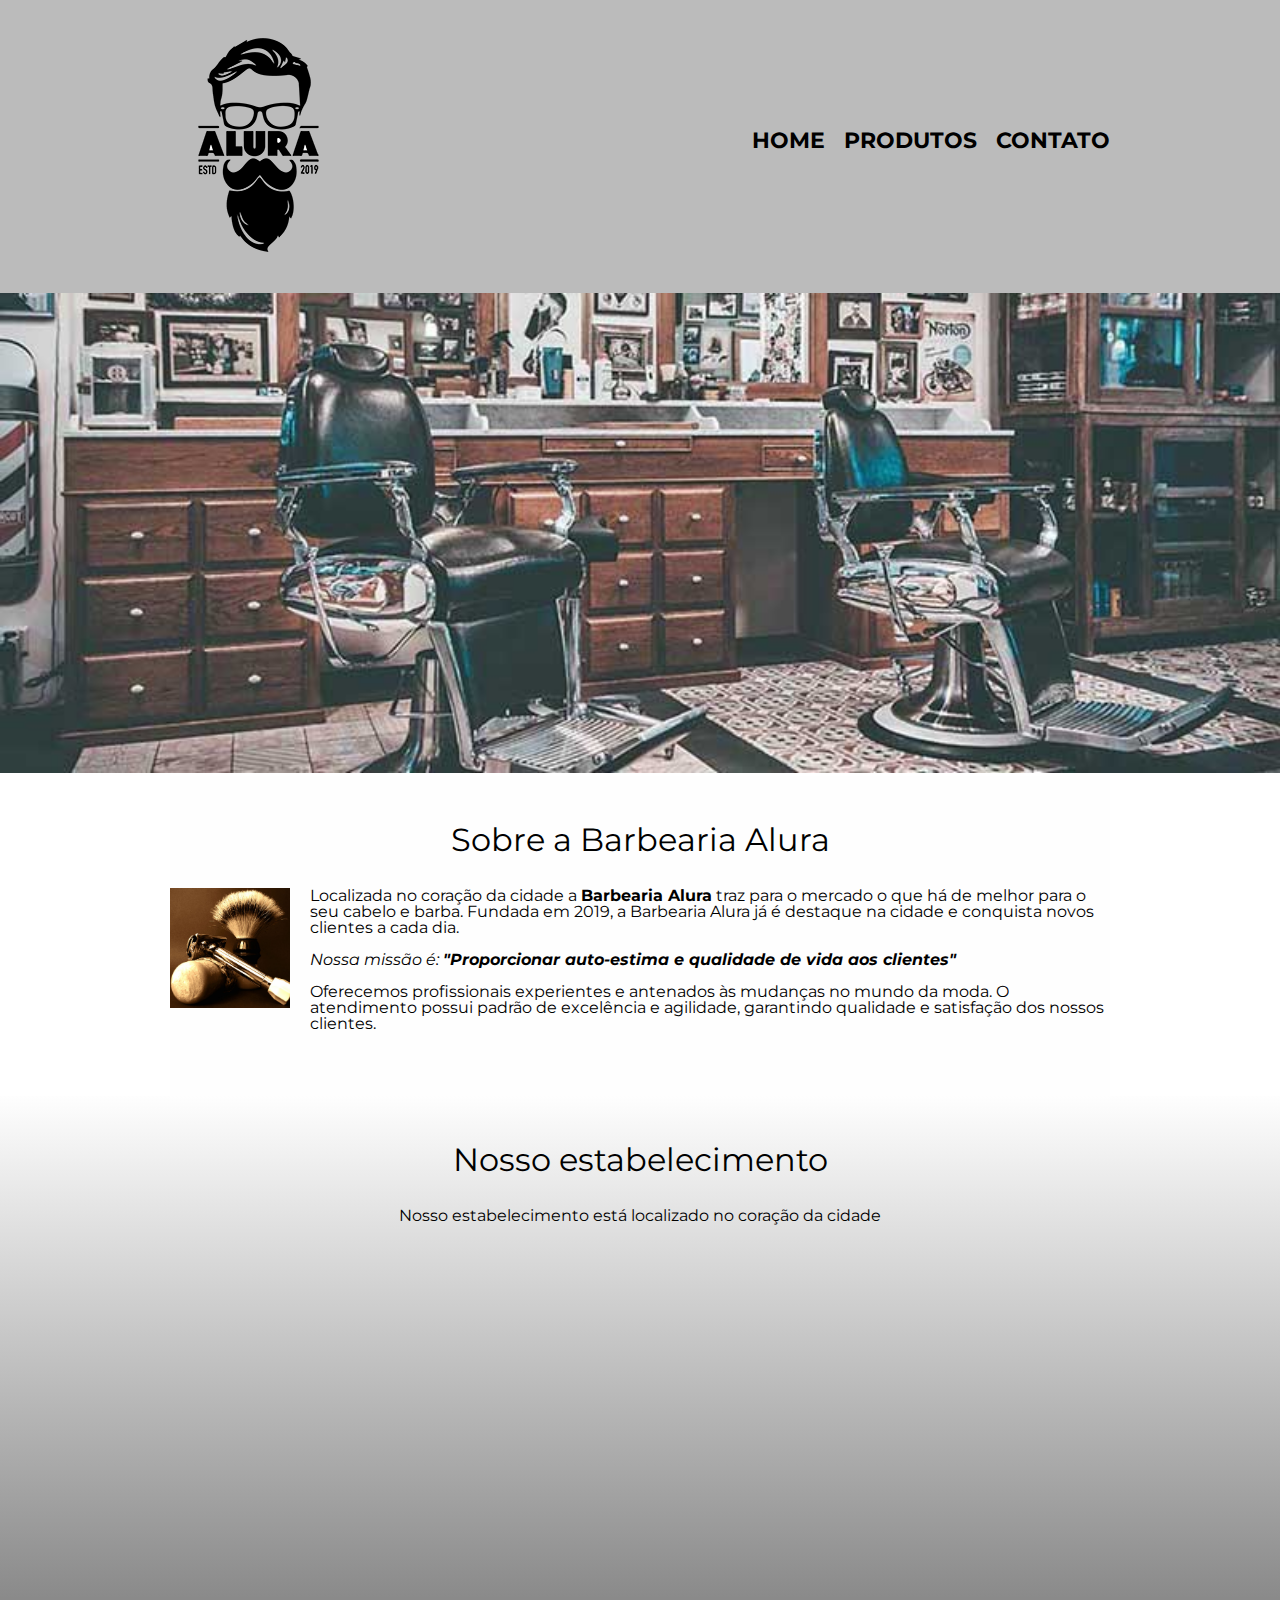
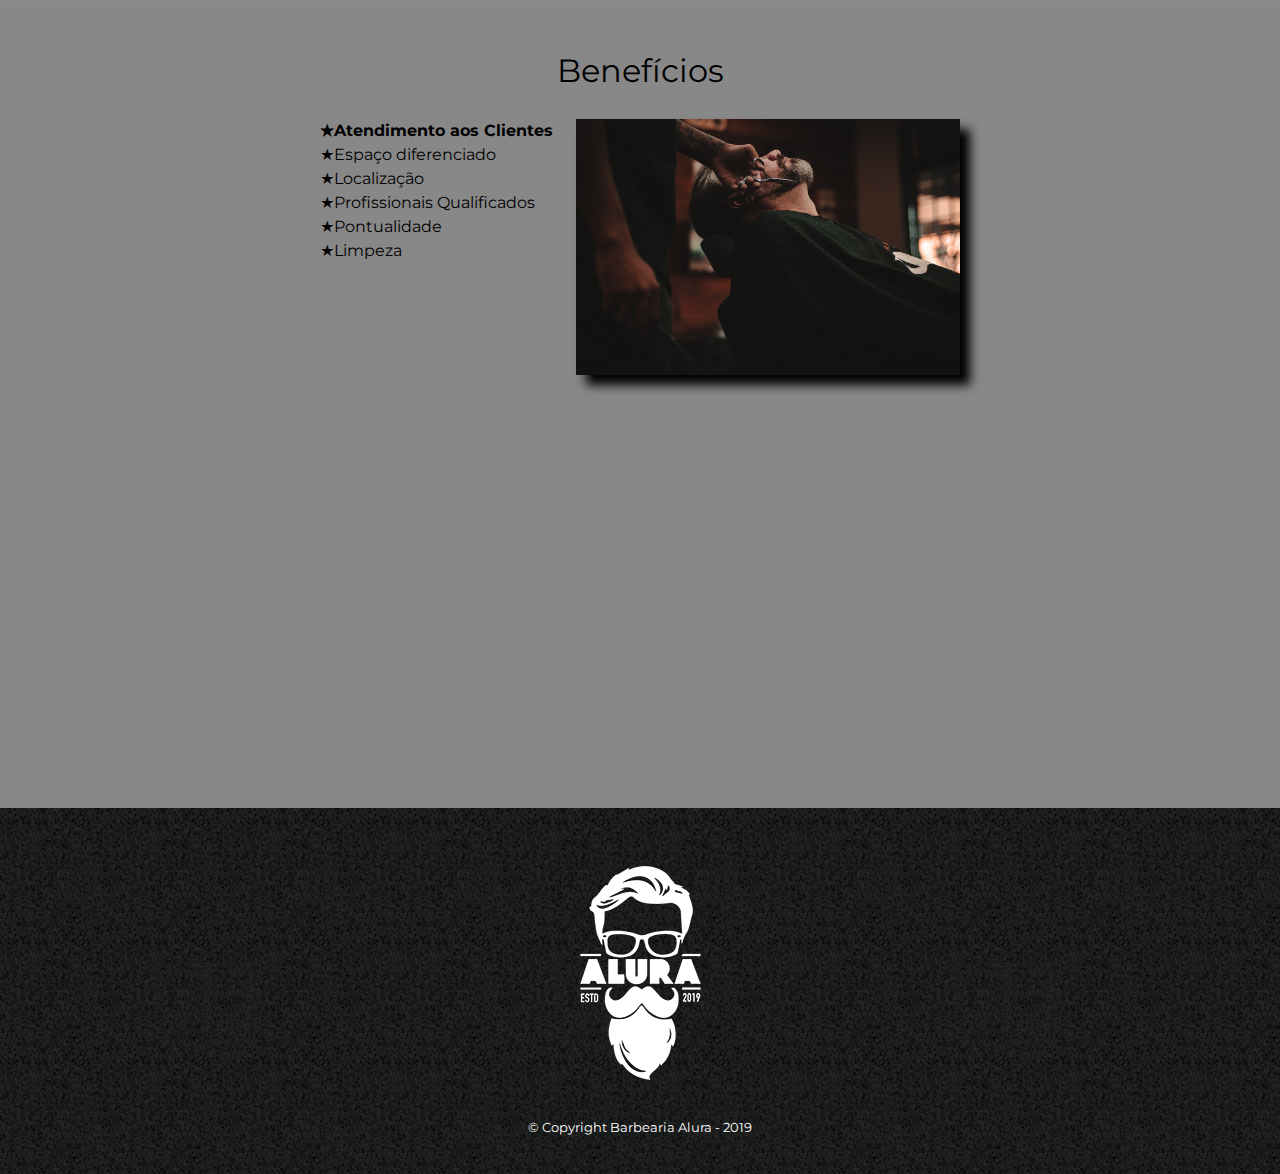
<file: index.html>
<!DOCTYPE html>
<html lang="pt-br">
  <head>
    <meta charset="UTF-8" />
    <meta name="viewport" content="width=device-width">

    <title>Barbearia Alura</title>

    <link rel="stylesheet" href="reset.css" />
    <link rel="stylesheet" href="style.css" />
    <link
      href="https://fonts.googleapis.com/css?family=Montserrat&display=swap"
      rel="stylesheet" />
  </head>

  <body>
    <header>
      <div class="caixa">
        <h1><img src="logo.png" /></h1>

        <nav>
          <ul>
            <li><a href="index.html">Home</a></li>
            <li><a href="produtos.html">Produtos</a></li>
            <li><a href="contato.html">Contato</a></li>
          </ul>
        </nav>
      </div>
    </header>

    <img class="banner" src="banner.jpg" alt="banner alura" />

    <main>
      <section class="principal">
        <h2 class="titulo-principal">Sobre a Barbearia Alura</h2>

        <img
          class="utensilios"
          src="/utensilios.jpg"
          alt="utensilios da barbearia alura" />

        <p>
          Localizada no coração da cidade a
          <strong>Barbearia Alura</strong> traz para o mercado o que há de
          melhor para o seu cabelo e barba. Fundada em 2019, a Barbearia Alura
          já é destaque na cidade e conquista novos clientes a cada dia.
        </p>

        <p id="missao">
          <em
            >Nossa missão é:
            <strong
              >"Proporcionar auto-estima e qualidade de vida aos
              clientes"</strong
            ></em
          >
        </p>

        <p>
          Oferecemos profissionais experientes e antenados às mudanças no mundo
          da moda. O atendimento possui padrão de excelência e agilidade,
          garantindo qualidade e satisfação dos nossos clientes.
        </p>
      </section>

      <section class="mapa">
        <h3 class="titulo-principal">Nosso estabelecimento</h3>
        <p>Nosso estabelecimento está localizado no coração da cidade</p>

      <div class="mapa-conteudo">  <iframe
          src="https://www.google.com/maps/embed?pb=!1m18!1m12!1m3!1d14627.113102134172!2d-46.64202435!3d-23.5764055!2m3!1f0!2f0!3f0!3m2!1i1024!2i768!4f13.1!3m3!1m2!1s0x94ce5a2b2ed7f3a1%3A0xab35da2f5ca62674!2sCaelum%20-%20Escola%20de%20Tecnologia!5e0!3m2!1spt-BR!2sbr!4v1661988810294!5m2!1spt-BR!2sbr"
          width="100%"
          height="300"
          style="border: 0"
          allowfullscreen=""
          loading="lazy"
          referrerpolicy="no-referrer-when-downgrade"></iframe>
        </div>
      </section>

      <section class="beneficios">
        <h3 class="titulo-principal">Benefícios</h3>

        <div class="conteudo-beneficios">
          <ul class="lista-beneficios">
            <li class="itens">Atendimento aos Clientes</li>
            <li class="itens">Espaço diferenciado</li>
            <li class="itens">Localização</li>
            <li class="itens">Profissionais Qualificados</li>
            <li class="itens">Pontualidade</li>
            <li class="itens">Limpeza</li>
          </ul><img class="imagem-beneficios" src="beneficios.jpg" />
        </div>

        <div class="video">
          <iframe
            width="100%"
            height="315"
            src="https://www.youtube.com/embed/wcVVXUV0YUY"
            frameborder="0"
            allow="accelerometer; autoplay; encrypted-media; gyroscope; picture-in-picture"
            allowfullscreen></iframe>
        </div>
      </section>
    </main>

    <footer>
      <img src="logo-branco.png" />
      <p class="copyright">&copy; Copyright Barbearia Alura - 2019</p>
    </footer>
  </body>
</html>
</file>
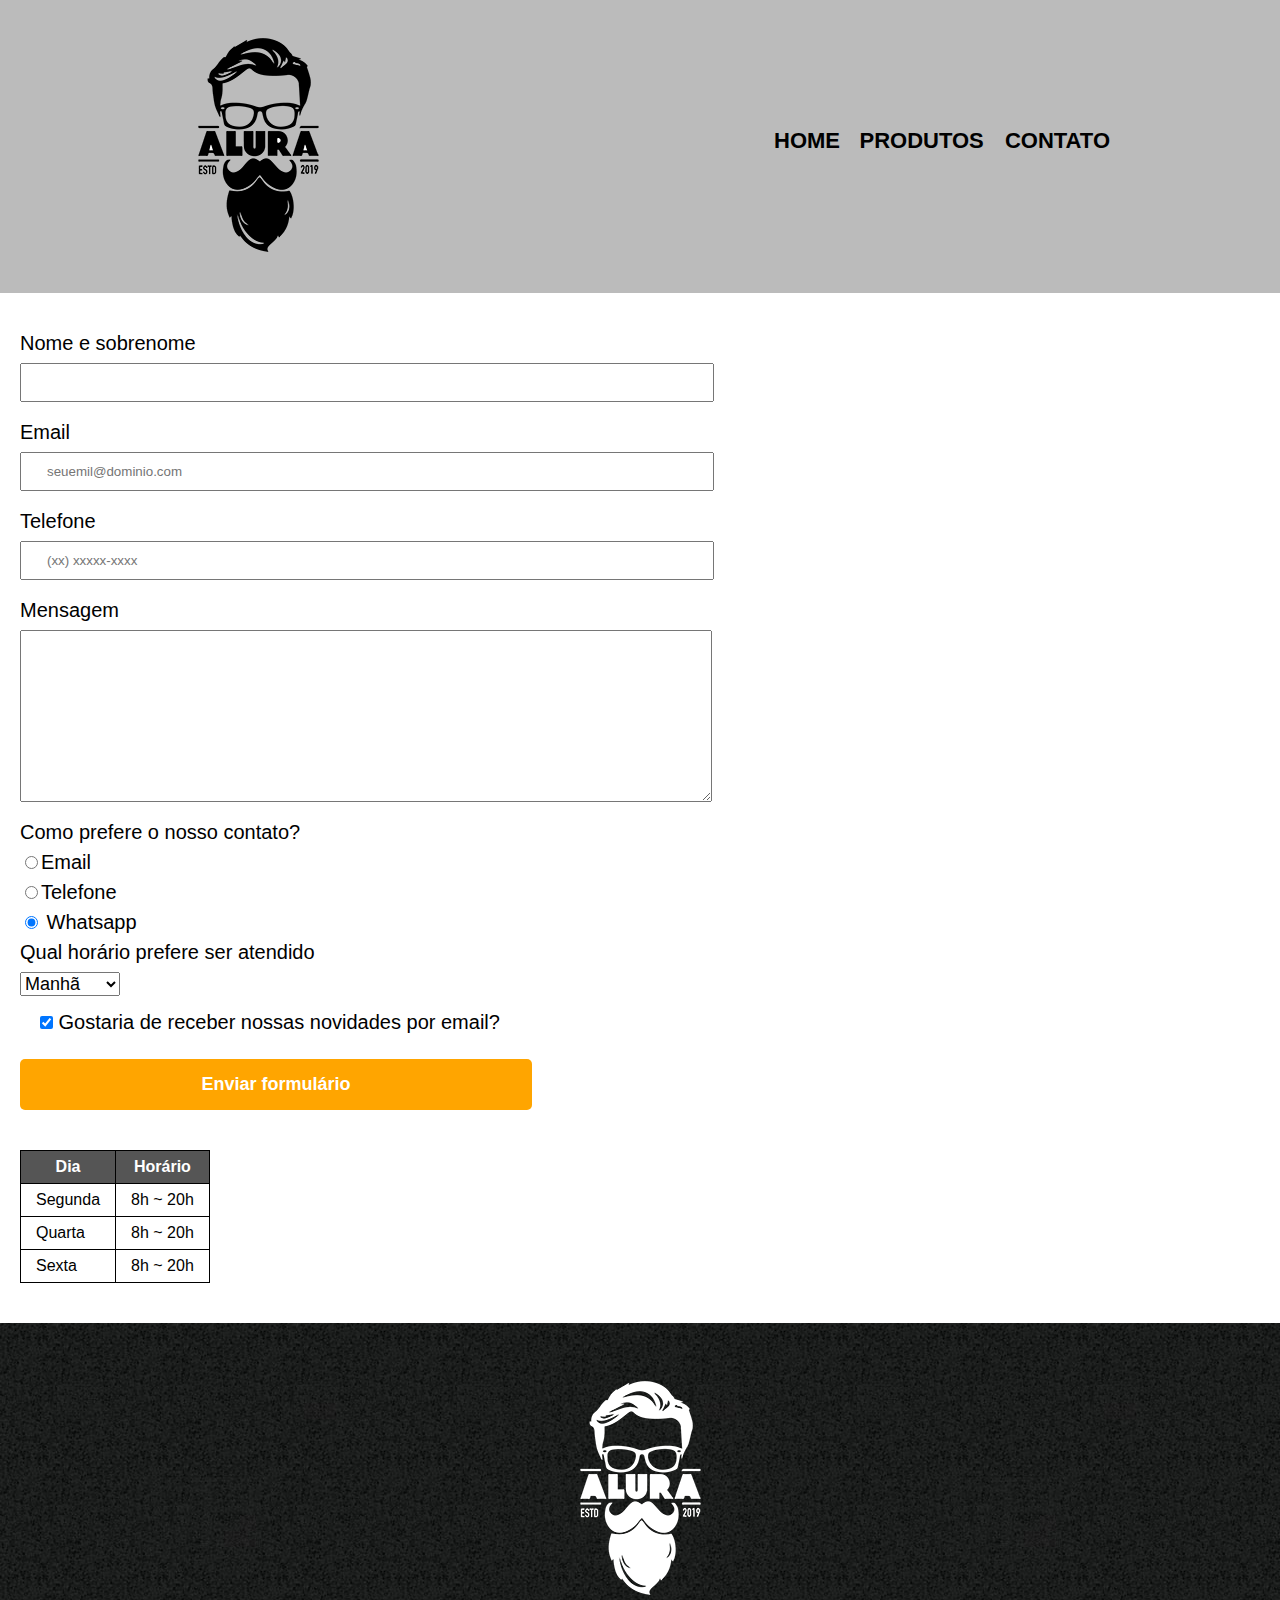
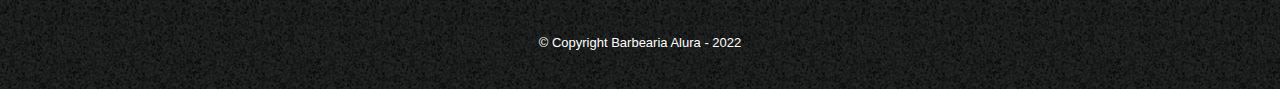
<file: contato.html>
<!DOCTYPE html>
<html>
  <head>
    <meta charset="utf-8" />
    <title>Contato - Barbearia Alura</title>
    <link rel="stylesheet" href="reset.css" />
    <link rel="stylesheet" href="style.css" />
  </head>

  <body>
    <header>
      <div class="caixa">
        <h1><img src="logo.png" alt="logo da barbearia Alura" /></h1>

        <nav>
          <ul class="navegacao">
            <li><a href="index.html">Home</a></li>
            <li><a href="produtos.html"> Produtos </a></li>
            <li><a href="contato.html"> Contato </a></li>
          </ul>
        </nav>
      </div>
    </header>
    <main>
      <form>
        <label for="nomeSobrenome">Nome e sobrenome</label>
        <input type="text" id="nomeSobrenome" class="input-padrao" required />

        <label for="email">Email</label>
        <input
          type="email"
          id="email"
          class="input-padrao"
          required
          placeholder="seuemil@dominio.com"
        />

        <label for="telefone">Telefone</label>
        <input
          type="tel"
          id="telefone"
          class="input-padrao"
          required
          placeholder="(xx) xxxxx-xxxx"
        />

        <label for="mensagem"> Mensagem </label>
        <textarea
          class="input-padrao"
          id="mensagem"
          cols="30"
          rows="10"
          required
        ></textarea>

        <fieldset>
          <legend>Como prefere o nosso contato?</legend>
          <label for="radioEmail">
            <input
              type="radio"
              name="contato"
              value="email"
              id="radioEmail"
            />Email</label
          >

          <label for="TelefoneRadio">
            <input
              type="radio"
              name="contato"
              value="telefone"
              id="TelefoneRadio"
            />Telefone</label
          >

          <label for="whatsapp">
            <input
              checked
              type="radio"
              name="contato"
              value="whatsapp"
              id="whatsapp"
            />
            Whatsapp
          </label>
        </fieldset>

        <fieldset >
          <legend>Qual horário prefere ser atendido</legend>
          <select class="atendimento">
            <option>Manhã</option>
            <option>Tarde</option>
            <option>Noite</option>
          </select>
        </fieldset>

        <label
          ><input checked class="checkbox" type="checkbox" /> Gostaria de
          receber nossas novidades por email?</label
        >
        <input class="enviar" type="submit" value="Enviar formulário" />
      </form>

      <table>
        <thead>
          <tr>
            <th>Dia</th>
            <th>Horário</th>
          </tr>
        </thead>

        <tbody>
          <tr>
            <td>Segunda</td>
            <td>8h ~ 20h</td>
          </tr>

          <tr>
            <td>Quarta</td>
            <td>8h ~ 20h</td>
          </tr>

          <tr>
            <td>Sexta</td>
            <td>8h ~ 20h</td>
          </tr>
        </tbody>
      </table>
    </main>
    <footer>
      <img src="/logo-branco.png" alt="logo barbearia traço branco" />
      <p class="copyright">&copy; Copyright Barbearia Alura - 2022</p>
    </footer>
  </body>
</html>
</file>
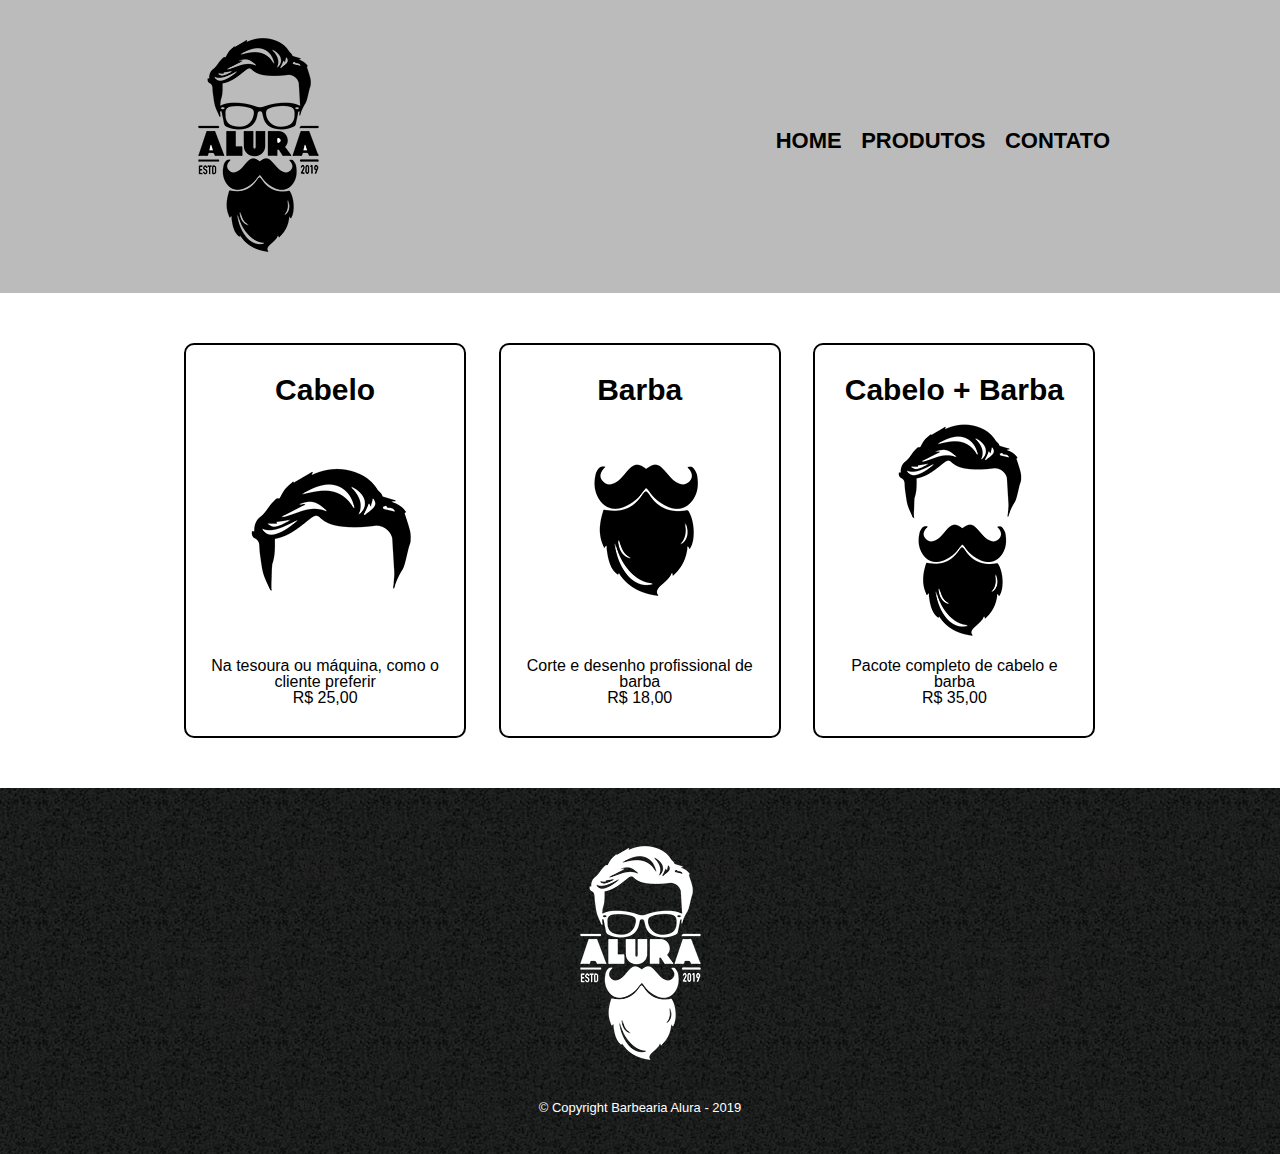
<file: produtos.html>
<!DOCTYPE html>
<html>
  <head>
    <meta charset="UTF-8" />
    <title>Produtos - Barbearia Alura</title>

    <link rel="stylesheet" href="reset.css" />
    <link rel="stylesheet" href="style.css" />
  </head>
  <body>
    <header>
      <div class="caixa">
        <h1><img src="logo.png" /></h1>

        <nav>
          <ul>
            <li><a href="index.html">Home</a></li>
            <li><a href="produtos.html">Produtos</a></li>
            <li><a href="contato.html">Contato</a></li>
          </ul>
        </nav>
      </div>
    </header>

    <main>
      <ul class="produtos">
        <li>
          <h2>Cabelo</h2>
          <img src="cabelo.jpg" />
          <p class="produto-descricao">
            Na tesoura ou máquina, como o cliente preferir
          </p>
          <p class="produto-preco">R$ 25,00</p>
        </li>
        <li>
          <h2>Barba</h2>
          <img src="barba.jpg" />
          <p class="produto-descricao">Corte e desenho profissional de barba</p>
          <p class="produto-preco">R$ 18,00</p>
        </li>
        <li>
          <h2>Cabelo + Barba</h2>
          <img src="cabelo+barba.jpg" />
          <p class="produto-descricao">Pacote completo de cabelo e barba</p>
          <p class="produto-preco">R$ 35,00</p>
        </li>
      </ul>
    </main>

    <footer>
      <img src="logo-branco.png" />
      <p class="copyright">&copy; Copyright Barbearia Alura - 2019</p>
    </footer>
  </body>
</html>
</file>
<file: style.css>
body {
  font-family: 'Montserrat', sans-serif;
}

header {
  background-color: #bbbbbb;
  padding: 20px 0;
}

.caixa {
  position: relative;
  width: 940px;
  margin: 0 auto;
}

nav {
  position: absolute;
  top: 110px;
  right: 0px;
}

nav li {
  display: inline;
  margin-left: 15px;
}

nav a {
  text-transform: uppercase;
  color: black;
  font-weight: bold;
  font-size: 22px;
  text-decoration: none;
}

nav a:hover {
  color: #c78c19;
  text-decoration: underline;
}

.produtos {
  width: 940px;
  margin: 0 auto;
  padding: 50px 0;
}

.produtos li {
  display: inline-block;
  text-align: center;
  width: 30%;
  vertical-align: top;
  margin: 0 1.5%;
  padding: 30px 20px;
  box-sizing: border-box;
  border: 2px solid black;
  border-radius: 10px;
}

.produtos li:hover {
  border-color: #c78c19;
}

.produtos li:active {
  border-color: green;
}

.produtos li:hover h2 {
  font-size: 34px;
}

.produtos h2 {
  font-size: 30px;
  font-weight: bold;
}

.descricao {
  font-size: 18px;
}

.preco {
  font-size: 22px;
  font-weight: bold;
  margin-top: 10px;
}

footer {
  text-align: center;
  background-image: url(/bg.jpg);
  padding: 40px 0;
}

.copyright {
  color: white;
  font-size: 13px;
  margin-top: 20px;
}


form {
  margin: 40px 0;
}

form label,
legend {
  display: block;
  font-size: 20px;
  margin-bottom: 10px;
  margin-left: 20px;
}

.input-padrao {
  display: block;
  margin-bottom: 20px;
  padding: 10px 25px;
  width: 50%;
  margin-left: 20px;
  
}

.checkbox {
  margin: 20px 0;
  margin-left: 20px;
}

.atendimento{
  margin-left: 20px;
  width: 100px;
  font-size: 18px;
}

.enviar {
  width: 40%;
  padding: 15px 0;
  background-color: orange;
  color: white;
  font-weight: bold;
  font-size: 18px;
  border: none;
  border-radius: 5px;
  transition: 1s all;
  cursor: pointer;
  margin-left: 20px;
}

.enviar:hover {
  background-color: darkorange;
  transform: scale(1.2);
}

table {
  margin: 20px 0 40px;
  margin-left: 20px;
}

thead {
  background-color: #555555;
  color: white;
  font-weight: bold;
}

td,
th {
  border: 1px solid black;
  padding: 8px 15px;
}

/* css da pagina inicial */

.banner {
  width: 100%;
}

.principal{
  padding: 3em 0;
  background-color: #fefefe;
  width: 940px;
  margin: 0 auto;

}

.titulo-principal {
  text-align: center;
  font-size: 2em;
  margin: 0 0 1em;
  clear: left;

}


.principal p {
  margin: 0 0 1em;
}

.principal strong {
  font-weight: bold;
}

.principal em {
  font-style: italic;
}

.utensilios {
  width: 120px;
  float: left;
  margin: 0 20px 20px 0;
}

.mapa {
  padding: 3em 0;
  background: linear-gradient(#fefefe,#888888);
}

.mapa-conteudo{
  width: 940px;
  margin: 0 auto;
}

.mapa p {
  margin: 0 0 2em;
  text-align: center;
}


.beneficios{
  padding: 3em 0;
  background-color: #888888;
  
}

.conteudo-beneficios {
  width: 640px;
  margin: 0 auto;
}

.lista-beneficios {
  width: 40%;
  vertical-align: top;
  display: inline-block;
}

.itens{
  line-height: 1.5;

}

.itens:first-child{
  font-weight: bold;
}

.itens:before{
  content: "★"
}

.imagem-beneficios {
  width: 60%;
  opacity: 1 ;
  transition: 400ms;
  box-shadow: 10px 10px 10px 0 black 
}

.imagem-beneficios:hover{
  opacity: 0.3;
}

.video {
  width: 560px;
  margin: 2em auto;
}

@media screen and (max-width: 480px){

  .caixa, 
  .principal,
  .conteudo-beneficios,
  .mapa-conteudo,
  .video{
    width: auto;
  }

  h1{
    text-align: center;
  }

  nav{
    position: static;
  }

  .lista-beneficios, 
  .imagem-beneficios{
    width: 100%;
  }

}
</file>
